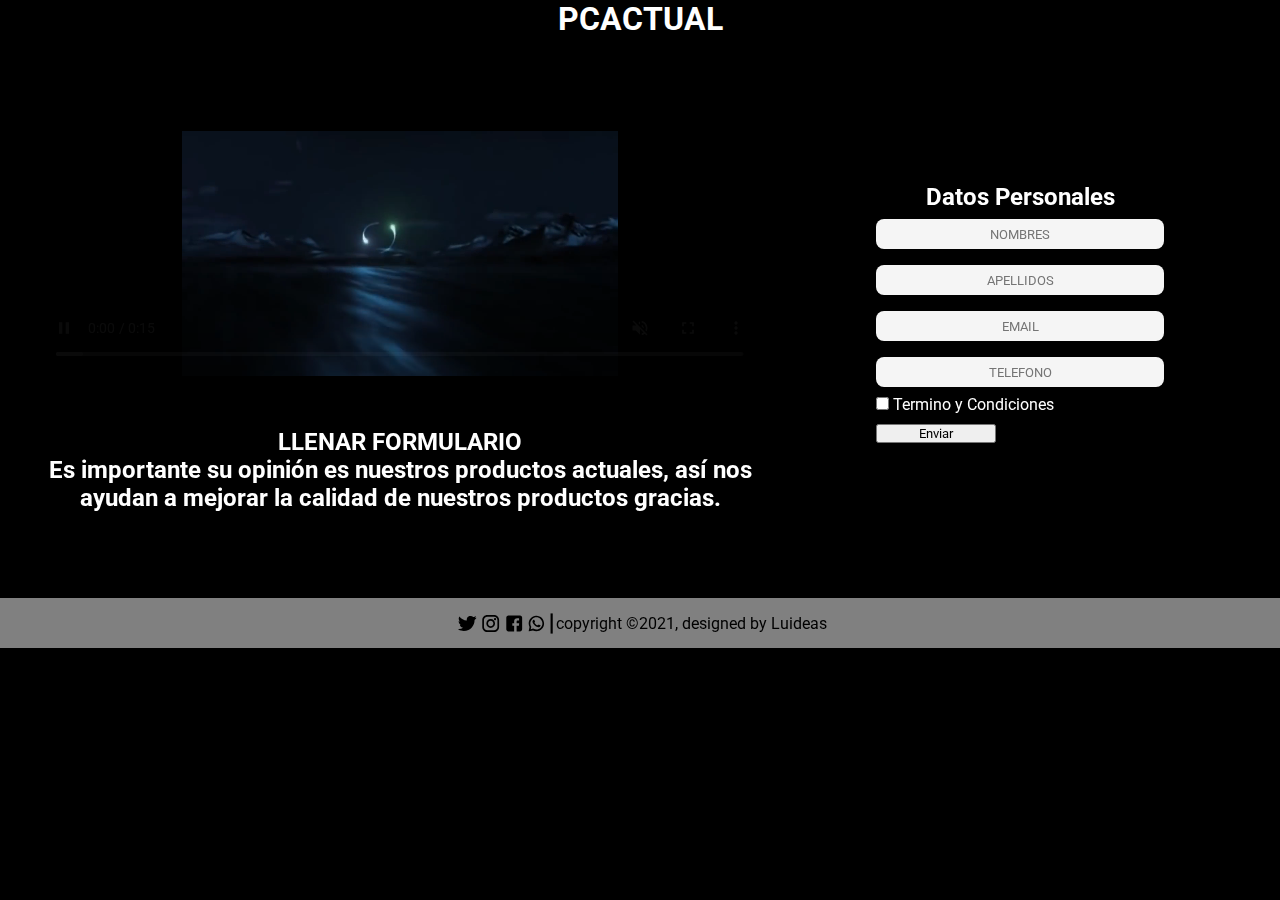
<file: Index.html>
<!DOCTYPE html>
<html lang="es">
<head>
    <meta charset="UTF-8">
    <meta http-equiv="X-UA-Compatible" content="IE=edge">
    <meta name="viewport" content="width=device-width, initial-scale=1.0">
    <title>Proyecto Final</title>
    <link rel="stylesheet" href="/Estilos/estilos.css">
    <script src="/Estilos/formulario.js"></script>
    <link href="https://fonts.googleapis.com/css2?family=Roboto:wght@700&display=swap" rel="stylesheet">

</head>
<body>
    <div class="cabecera01"><h1 class="titulopri">PCACTUAL</h1></div>
    <div class="container01">
    <div class="titulo01">
        <section class="container-video01">
            <video clas="videop" src="/Video/Intro_video.mp4" autoplay controls width="100%" height="70%" muted></video>
     </section>
        <h2 class="llenfor">LLENAR FORMULARIO</h2>
        <h2 class="texfor">Es importante su opinión es nuestros productos actuales, así nos ayudan a mejorar la calidad de nuestros productos gracias.</h2>
    </div>
    <div class="formulario01">
        <form class="input01">
            <h2 class="tituloformula">Datos Personales</h2>
            <input type="text" placeholder="NOMBRES" id="nombre" class="entrada">
            <input type="text" placeholder="APELLIDOS" id="apellido" class="entrada">
            <input type="email" placeholder="EMAIL" id="email" class="entrada">
            <input type="telefono" placeholder="TELEFONO" id="telefono" class="entrada">
            <p><input type="checkbox" id="termino"> Termino y Condiciones</p>
            <button type="button" class="boton" onclick="validarDatos()">Enviar</button>
            <p id="mensaje"></p>
        </form>
    </div>
    </div>
    <div>
    <footer class="footer">
        <img class="logosSoc" src="/imagenes/Socialmedias-01.svg" alt="SocialMedia">
        <p class="info">copyright &copy;2021, designed by Luideas</p>
    </footer>
    </div>
</body>
</html>
</file>
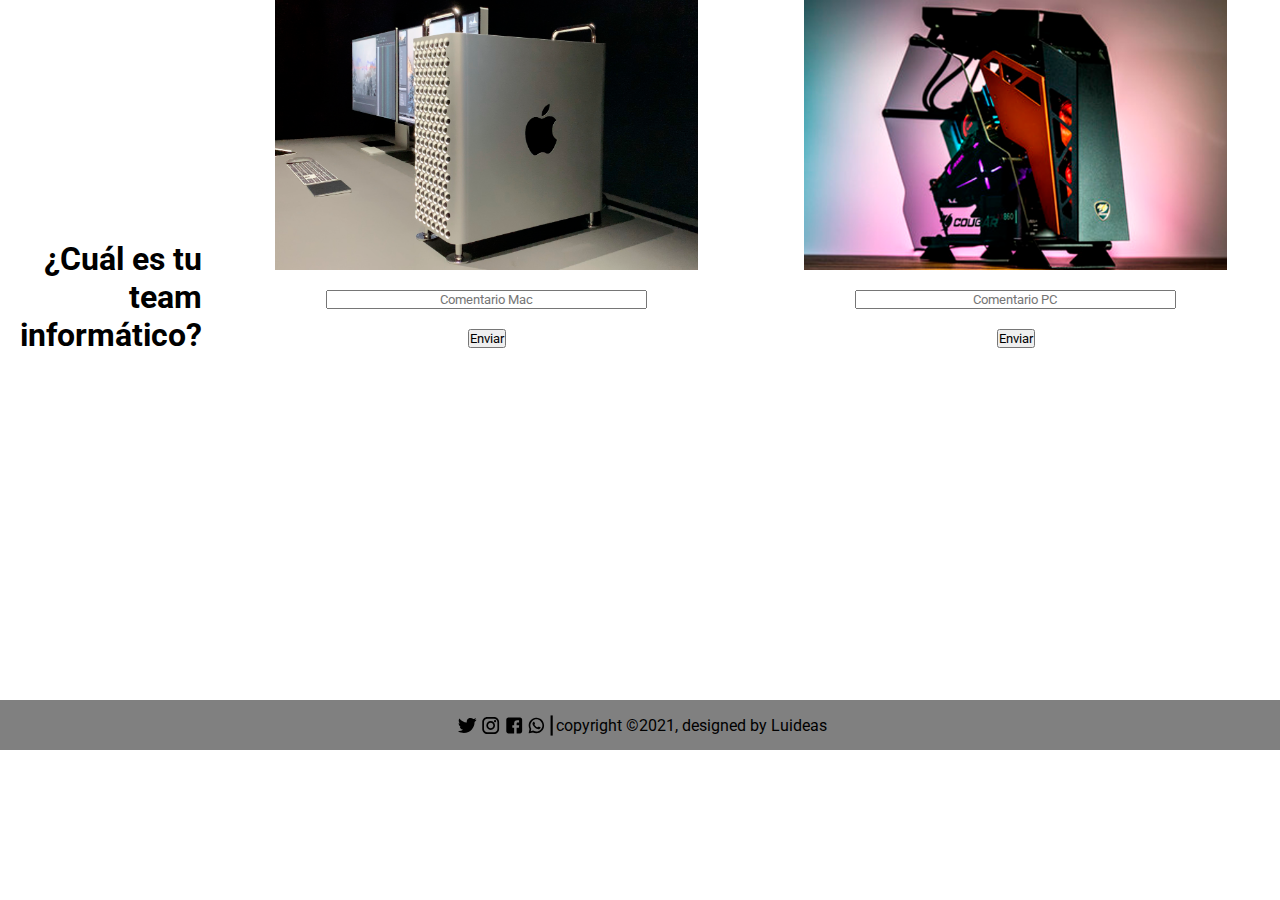
<file: index2.html>
<!DOCTYPE html>
<html lang="es">
<head>
    <title>Proyecto Final2</title>
    <meta charset="UTF-8">
    <meta http-equiv="X-UA-Compatible" content="IE=edge">
    <meta name="viewport" content="width=device-width, initial-scale=1.0">
    <link rel="stylesheet" href="/Estilos/estilo2.css">
    <script src="/Estilos/formulario2.js"></script>
    <link href="https://fonts.googleapis.com/css2?family=Roboto:wght@700&display=swap" rel="stylesheet">
</head>
<body>
    <div class="containerx2">
    
    <h1 class="titlat">¿Cuál es tu team informático?</h1>

    <div class="container">
    <img src="/imagenes/MC01.png" alt="lateralizq" class="fotolat">
    <input type="text" placeholder="Comentario Mac" id="comentario" class="entrada">
    <button type="button" class="boton" id="boton">Enviar</button>
    </div>
    
    <div class="container2">
    <img src="/imagenes/PC01.png" alt="lateralder" class="fotolat">
    <input type="text" placeholder="Comentario PC" id="comentario2" class="entrada">
    <button type="button" class="boton" id="boton2">Enviar</button>
    </div>

    </div>
    
    <footer class="footer">
        <img class="logosSoc" src="/imagenes/Socialmedias-01.svg" alt="SocialMedia">
        <p class="info">copyright &copy;2021, designed by Luideas</p>
    </footer>

</body> 
</html>
</file>
<file: Estilos/estilos.css>
*{
    padding: 0%;
    margin: 0%;
    font-family: 'Roboto', sans-serif;
}

body {
    background-color: black;
    display: flex;
    flex-direction: column;
}

.cabecera01 {
    margin: 0%;
    display: flex;
    text-align: center;
    justify-content: center;
}

.container01 {
    display: flex;
    padding: 20px;
    height: 520px;
}

.container-video01 {
    display: flex;
    align-items: center;
    height: 350px;
    width: 100%;

}

.titulo01 {
    width: 60%;
    margin: 20px;
    text-align: center;
    @font-face {
        font-family: ;
        src: url();
    }
}

.formulario01 {
    display: flex;
    flex-direction: column;
    width: 40%;
    align-items: center;
    justify-content: center;
}

.input01 {
    display: flex;
    flex-direction: column;
    justify-content: center;
    width: 60%;
    color: white;
}

.tituloformula {
    text-align: center;
}

.titulopri{
    color: white;
}
.entrada {
    width: 100%;
    height: 30px;
    margin: 8px 0px;
    border-radius: 8px;
    box-shadow: 1px 1px 4px rgb(0 0 0 / 30%);
    border:none;
    background: whitesmoke;
    text-align: center;
}

.boton {
    width: 120px;
    margin: 10px 0px;
}

.footer {
    background-color: gray;
    width: 100%;
    height: 50px;
    display: flex;
    align-items: center;
    justify-content: center;
}

.llenfor {
    color: white;
}

.texfor{
    color: white;
}

.logosSoc {
    height: 25px;
}

@media (max-width: 600px){
    .container01 {
        flex-direction: column;
        align-items: center;
        background-color: gray;
    }
    
    .titulo01 {
        width: 100%;
        text-align: center;
        font-size: 20px;
        margin-bottom: 25px;
        color: white;
    }
    .formulario01 {
        width: 100%;
        align-items: center;
        
    }
    .input01 {
        width: 100%;
        display: flex;
        flex-direction: column;
        align-items: center;
        background-color:  rgba(77, 94, 94, 0.7);
        border-radius: 7px;
    }
    
    .footer {
        width: 100%;
    }
}
</file>
<file: Estilos/estilo2.css>
*{
    padding: 0%;
    margin: 0%;
    font-family: 'Roboto', sans-serif;
}

.burbuja {
    background-color: whitesmoke;
    width: 70%;
    justify-content: center;
    margin: 5px;
    text-align: center;
}

.body {
    color: gray;
}

.containerx2 {
    display: flex;
    flex-direction: row;
    width: 100%;
    height: 700px;
    align-items: baseline;
}

.titlat {
    text-align: right;
    margin: 20px;
}
.container {
    width: 100%;
    display: flex;
    flex-direction: column;
    align-items: center;
}

.container2 {
    width: 100%;
    display: flex;
    flex-direction: column;
    align-items: center;
}

.entrada {
    width: 60%;
    margin: 20px;
    text-align: center;
}

.fotolat {
    width: 80%;
}

.footer {
    background-color: gray;
    width: 100%;
    height: 50px;
    display: flex;
    align-items: center;
    justify-content: center;
}

.logosSoc {
    color: white;
    height: 25px;
}
</file>
